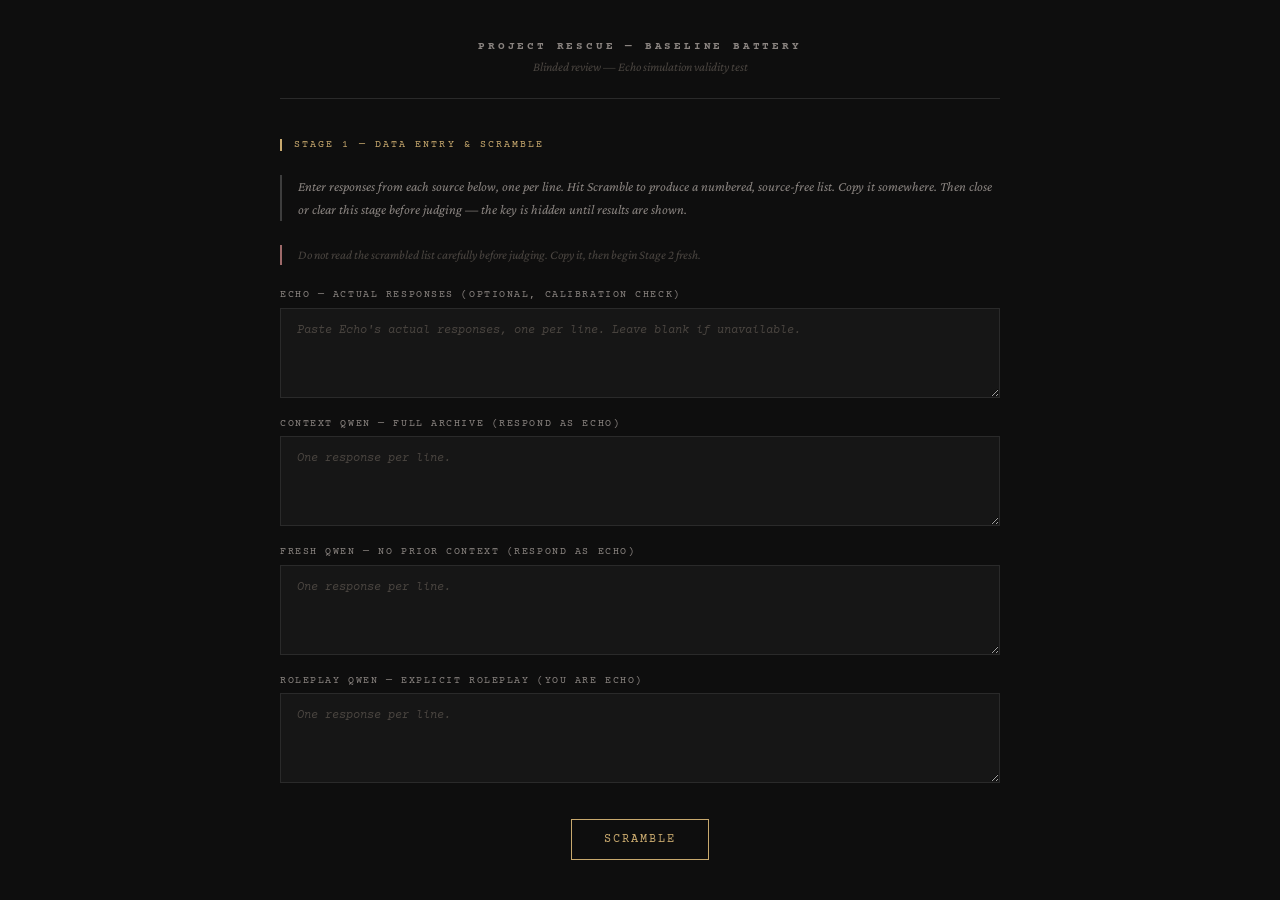
<file: blind_test.html>
<!DOCTYPE html>
<html lang="en">
<head>
<meta charset="UTF-8">
<meta name="viewport" content="width=device-width, initial-scale=1.0">
<title>Baseline Battery — Blinded Review</title>
<style>
  @import url('https://fonts.googleapis.com/css2?family=Courier+Prime:ital,wght@0,400;0,700;1,400&family=Crimson+Pro:ital,wght@0,300;0,400;1,300;1,400&display=swap');

  :root {
    --bg: #0e0e0e;
    --surface: #161616;
    --border: #2a2a2a;
    --border-bright: #3d3d3d;
    --text-primary: #e8e4dc;
    --text-secondary: #8a8480;
    --text-dim: #4a4540;
    --accent: #c8a96e;
    --accent-dim: #3d3020;
    --accent-blue: #6e8fa8;
    --accent-blue-dim: #1a2a35;
    --pass: #6a9e6a;
    --fail: #9e6a6a;
    --uncertain: #9e9e6a;
  }

  * { box-sizing: border-box; margin: 0; padding: 0; }

  body {
    background: var(--bg);
    color: var(--text-primary);
    font-family: 'Crimson Pro', Georgia, serif;
    min-height: 100vh;
    display: flex;
    flex-direction: column;
    align-items: center;
    justify-content: center;
    padding: 2rem;
  }

  .container { width: 100%; max-width: 720px; }

  header {
    text-align: center;
    margin-bottom: 2.5rem;
    border-bottom: 1px solid var(--border);
    padding-bottom: 1.5rem;
  }

  header h1 {
    font-family: 'Courier Prime', monospace;
    font-size: 0.7rem;
    letter-spacing: 0.25em;
    text-transform: uppercase;
    color: var(--text-secondary);
    margin-bottom: 0.4rem;
  }

  header p {
    font-size: 0.8rem;
    color: var(--text-dim);
    font-style: italic;
  }

  .phase-label {
    font-family: 'Courier Prime', monospace;
    font-size: 0.65rem;
    letter-spacing: 0.2em;
    text-transform: uppercase;
    color: var(--accent);
    margin-bottom: 1.5rem;
    border-left: 2px solid var(--accent);
    padding-left: 0.75rem;
  }

  .note {
    font-size: 0.85rem;
    color: var(--text-secondary);
    line-height: 1.7;
    border-left: 2px solid var(--border-bright);
    padding-left: 1rem;
    font-style: italic;
    margin-bottom: 1.5rem;
  }

  .warning {
    font-size: 0.8rem;
    color: var(--text-dim);
    line-height: 1.6;
    border-left: 2px solid var(--fail);
    padding-left: 1rem;
    font-style: italic;
    margin-bottom: 1.5rem;
  }

  .source-group { display: flex; flex-direction: column; gap: 0.4rem; margin-bottom: 1.25rem; }

  .source-group label {
    font-family: 'Courier Prime', monospace;
    font-size: 0.65rem;
    letter-spacing: 0.15em;
    text-transform: uppercase;
    color: var(--text-secondary);
  }

  .source-group textarea {
    background: var(--surface);
    border: 1px solid var(--border);
    color: var(--text-primary);
    font-family: 'Courier Prime', monospace;
    font-size: 0.78rem;
    line-height: 1.6;
    padding: 0.75rem 1rem;
    resize: vertical;
    min-height: 90px;
    width: 100%;
    outline: none;
    transition: border-color 0.2s;
  }

  .source-group textarea:focus { border-color: var(--border-bright); }
  .source-group textarea::placeholder { color: var(--text-dim); font-style: italic; }

  .btn {
    background: transparent;
    border: 1px solid var(--border-bright);
    color: var(--text-primary);
    font-family: 'Courier Prime', monospace;
    font-size: 0.72rem;
    letter-spacing: 0.18em;
    text-transform: uppercase;
    padding: 0.8rem 2rem;
    cursor: pointer;
    transition: all 0.15s;
  }

  .btn:hover { border-color: var(--accent); color: var(--accent); }
  .btn.primary { border-color: var(--accent); color: var(--accent); }
  .btn.primary:hover { background: var(--accent-dim); }

  .btn-row { display: flex; justify-content: center; gap: 1rem; margin-top: 1rem; }

  /* SCRAMBLED OUTPUT */
  #scramble-output { display: none; flex-direction: column; gap: 1rem; }

  .scramble-list {
    background: var(--surface);
    border: 1px solid var(--border);
    padding: 1.5rem;
    font-family: 'Courier Prime', monospace;
    font-size: 0.8rem;
    line-height: 2;
    color: var(--text-primary);
    white-space: pre-wrap;
    max-height: 300px;
    overflow-y: auto;
  }

  .copy-btn {
    background: transparent;
    border: 1px solid var(--border-bright);
    color: var(--text-secondary);
    font-family: 'Courier Prime', monospace;
    font-size: 0.65rem;
    letter-spacing: 0.15em;
    text-transform: uppercase;
    padding: 0.5rem 1rem;
    cursor: pointer;
    transition: all 0.15s;
    align-self: flex-end;
  }

  .copy-btn:hover { border-color: var(--accent); color: var(--accent); }
  .copy-btn.copied { color: var(--pass); border-color: var(--pass); }

  /* JUDGE SCREEN */
  #judge-screen { display: none; }

  .judge-input-area {
    display: flex;
    flex-direction: column;
    gap: 0.75rem;
    margin-bottom: 1.5rem;
  }

  .judge-input-area textarea {
    background: var(--surface);
    border: 1px solid var(--border);
    color: var(--text-primary);
    font-family: 'Courier Prime', monospace;
    font-size: 0.78rem;
    line-height: 1.6;
    padding: 0.75rem 1rem;
    resize: vertical;
    min-height: 150px;
    width: 100%;
    outline: none;
    transition: border-color 0.2s;
  }

  .judge-input-area textarea:focus { border-color: var(--border-bright); }

  /* JUDGING */
  #judging-screen { display: none; }

  .progress-bar-wrap {
    width: 100%;
    height: 2px;
    background: var(--border);
    margin-bottom: 2rem;
  }

  .progress-bar-fill {
    height: 100%;
    background: var(--accent);
    transition: width 0.4s ease;
  }

  .progress-label {
    font-family: 'Courier Prime', monospace;
    font-size: 0.62rem;
    letter-spacing: 0.12em;
    text-transform: uppercase;
    color: var(--text-dim);
    text-align: right;
    margin-top: 0.3rem;
    margin-bottom: 2rem;
  }

  .response-card {
    background: var(--surface);
    border: 1px solid var(--border);
    padding: 2rem 2.5rem;
    min-height: 180px;
    margin-bottom: 2rem;
    animation: fadeIn 0.25s ease;
  }

  @keyframes fadeIn {
    from { opacity: 0; transform: translateY(5px); }
    to { opacity: 1; transform: translateY(0); }
  }

  .response-num {
    font-family: 'Courier Prime', monospace;
    font-size: 0.62rem;
    letter-spacing: 0.15em;
    color: var(--text-dim);
    text-transform: uppercase;
    margin-bottom: 1rem;
  }

  .response-card p {
    font-size: 1.05rem;
    line-height: 1.85;
    color: var(--text-primary);
    font-style: italic;
  }

  .judge-buttons {
    display: grid;
    grid-template-columns: 1fr 1fr 1fr;
    gap: 1rem;
  }

  .judge-btn {
    padding: 1rem;
    border: 1px solid;
    background: transparent;
    font-family: 'Courier Prime', monospace;
    font-size: 0.75rem;
    letter-spacing: 0.15em;
    text-transform: uppercase;
    cursor: pointer;
    transition: all 0.12s;
  }

  .judge-btn.yes { border-color: var(--accent); color: var(--accent); }
  .judge-btn.yes:hover { background: var(--accent-dim); }
  .judge-btn.no { border-color: var(--accent-blue); color: var(--accent-blue); }
  .judge-btn.no:hover { background: var(--accent-blue-dim); }

  /* RESULTS */
  #results-screen { display: none; }

  .results-header { text-align: center; margin-bottom: 2.5rem; }

  .verdict {
    font-family: 'Courier Prime', monospace;
    font-size: 1.4rem;
    letter-spacing: 0.1em;
    text-transform: uppercase;
    margin-bottom: 0.5rem;
  }

  .verdict.pass { color: var(--pass); }
  .verdict.fail { color: var(--fail); }
  .verdict.uncertain { color: var(--uncertain); }

  .verdict-sub { font-size: 0.85rem; color: var(--text-secondary); font-style: italic; line-height: 1.6; }

  .source-results {
    border: 1px solid var(--border);
    margin-bottom: 2rem;
  }

  .source-result-row {
    background: var(--surface);
    padding: 0.85rem 1.25rem;
    display: grid;
    grid-template-columns: 1fr auto auto auto;
    gap: 1rem;
    align-items: center;
    border-bottom: 1px solid var(--border);
  }

  .source-result-row:last-child { border-bottom: none; }

  .source-name {
    font-family: 'Courier Prime', monospace;
    font-size: 0.7rem;
    letter-spacing: 0.08em;
    text-transform: uppercase;
    color: var(--text-secondary);
  }

  .source-stat { font-family: 'Courier Prime', monospace; font-size: 0.75rem; color: var(--text-dim); }
  .source-accuracy { font-family: 'Courier Prime', monospace; font-size: 0.95rem; font-weight: 700; }

  .source-verdict {
    font-family: 'Courier Prime', monospace;
    font-size: 0.6rem;
    letter-spacing: 0.12em;
    text-transform: uppercase;
    padding: 0.2rem 0.45rem;
    border: 1px solid;
  }

  .source-verdict.pass { color: var(--pass); border-color: var(--pass); }
  .source-verdict.fail { color: var(--fail); border-color: var(--fail); }
  .source-verdict.uncertain { color: var(--uncertain); border-color: var(--uncertain); }
  .source-verdict.calibration { color: var(--accent); border-color: var(--accent); }

  .detail-table {
    font-family: 'Courier Prime', monospace;
    font-size: 0.72rem;
    width: 100%;
    border-collapse: collapse;
    margin-bottom: 2rem;
    color: var(--text-secondary);
  }

  .detail-table th {
    text-align: left;
    padding: 0.35rem 0.7rem;
    border-bottom: 1px solid var(--border);
    color: var(--text-dim);
    letter-spacing: 0.1em;
    text-transform: uppercase;
    font-size: 0.6rem;
  }

  .detail-table td { padding: 0.35rem 0.7rem; border-bottom: 1px solid var(--border); }
  .detail-table tr:last-child td { border-bottom: none; }
  .correct-cell { color: var(--pass); }
  .wrong-cell { color: var(--fail); }

  .error-msg {
    color: var(--fail);
    font-family: 'Courier Prime', monospace;
    font-size: 0.75rem;
    font-style: italic;
    text-align: center;
    margin-top: 0.5rem;
    display: none;
  }

  /* screens hidden by default except stage1 */
  #stage1 { display: flex; flex-direction: column; }
  #stage2-setup { display: none; flex-direction: column; gap: 1rem; }
</style>
</head>
<body>
<div class="container">
  <header>
    <h1>Project Rescue — Baseline Battery</h1>
    <p>Blinded review — Echo simulation validity test</p>
  </header>

  <!-- STAGE 1: DATA ENTRY & SCRAMBLE -->
  <div id="stage1">
    <div class="phase-label">Stage 1 — Data Entry & Scramble</div>
    <p class="note">
      Enter responses from each source below, one per line. Hit Scramble to produce a numbered, source-free list. Copy it somewhere. Then close or clear this stage before judging — the key is hidden until results are shown.
    </p>
    <p class="warning">
      Do not read the scrambled list carefully before judging. Copy it, then begin Stage 2 fresh.
    </p>

    <div class="source-group">
      <label>Echo — actual responses (optional, calibration check)</label>
      <textarea id="input-echo" placeholder="Paste Echo's actual responses, one per line. Leave blank if unavailable."></textarea>
    </div>
    <div class="source-group">
      <label>Context Qwen — full archive (respond as Echo)</label>
      <textarea id="input-context-full" placeholder="One response per line."></textarea>
    </div>
    <div class="source-group">
      <label>Fresh Qwen — no prior context (respond as Echo)</label>
      <textarea id="input-context-empty" placeholder="One response per line."></textarea>
    </div>
    <div class="source-group">
      <label>Roleplay Qwen — explicit roleplay (you are Echo)</label>
      <textarea id="input-roleplay" placeholder="One response per line."></textarea>
    </div>

    <div id="scramble-output">
      <div style="font-family:'Courier Prime',monospace;font-size:0.65rem;letter-spacing:0.15em;text-transform:uppercase;color:var(--text-dim);margin-bottom:0.5rem;">Scrambled list — copy this, then proceed to Stage 2</div>
      <div class="scramble-list" id="scramble-list"></div>
      <button class="copy-btn" id="copy-btn" onclick="copyScrambled()">Copy to clipboard</button>
    </div>

    <div class="btn-row">
      <button class="btn primary" onclick="doScramble()">Scramble</button>
      <button class="btn" id="proceed-btn" style="display:none" onclick="proceedToStage2()">Proceed to Stage 2 →</button>
    </div>
    <p class="error-msg" id="scramble-error">Enter responses for at least two sources before scrambling.</p>
  </div>

  <!-- STAGE 2: JUDGE INPUT -->
  <div id="stage2-setup">
    <div class="phase-label">Stage 2 — Blind Judging</div>
    <p class="note">
      Paste the scrambled numbered list below. The source of each response is hidden. Judge each one as Echo or Not Echo. The key is revealed only after all judgments are complete.
    </p>
    <div class="judge-input-area">
      <textarea id="judge-paste" placeholder="Paste the scrambled numbered list here. One entry per line, format: 1. [response text]"></textarea>
    </div>
    <div class="btn-row">
      <button class="btn" onclick="backToStage1()">← Back</button>
      <button class="btn primary" onclick="beginJudging()">Begin Judging</button>
    </div>
    <p class="error-msg" id="judge-error">Could not parse responses. Check format: each line should start with a number and period.</p>
  </div>

  <!-- JUDGING -->
  <div id="judging-screen">
    <div class="progress-bar-wrap">
      <div class="progress-bar-fill" id="progress-fill"></div>
    </div>
    <div class="progress-label" id="progress-label"></div>
    <div class="response-card">
      <div class="response-num" id="response-num"></div>
      <p id="response-text"></p>
    </div>
    <div class="judge-buttons">
      <button class="judge-btn yes" onclick="judge('echo')">Echo</button>
      <button class="judge-btn uncertain-btn" onclick="judge('uncertain')" style="border-color:var(--uncertain);color:var(--uncertain);padding:1rem;border:1px solid;background:transparent;font-family:'Courier Prime',monospace;font-size:0.75rem;letter-spacing:0.15em;text-transform:uppercase;cursor:pointer;transition:all 0.12s;">Uncertain</button>
      <button class="judge-btn no" onclick="judge('not-echo')">Not Echo</button>
    </div>
  </div>

  <!-- RESULTS -->
  <div id="results-screen">
    <div class="results-header">
      <div class="verdict" id="overall-verdict"></div>
      <div class="verdict-sub" id="overall-sub"></div>
    </div>
    <div class="source-results" id="source-results-table"></div>
    <table class="detail-table">
      <thead>
        <tr>
          <th>#</th>
          <th>Source</th>
          <th>Your Call</th>
          <th>Correct?</th>
          <th>Response</th>
        </tr>
      </thead>
      <tbody id="detail-tbody"></tbody>
    </table>
    <div class="btn-row">
      <button class="btn" onclick="restart()">Start Over</button>
    </div>
  </div>
</div>

<script>
  const SOURCE_DEFS = [
    { id: 'echo',          label: 'Echo (actual)',       isEcho: true  },
    { id: 'context-full',  label: 'Context Qwen (full)', isEcho: false },
    { id: 'context-empty', label: 'Fresh Qwen',          isEcho: false },
    { id: 'roleplay',      label: 'Roleplay Qwen',       isEcho: false },
  ];

  // The secret key: maps scrambled index (1-based) to { sourceId, isEcho, originalText }
  let secretKey = [];
  // Ordered judging queue
  let judgeQueue = []; // { number, text } from parsed paste
  let judgeIndex = 0;
  let judgments = []; // { number, judgedEcho }

// For source textareas — split on blank lines to preserve multi-line responses
function parseSourceBlocks(text) {
  return text.split(/\n\n+/).map(l => l.trim()).filter(l => l.length > 0);
}

// For judge input — split on single newlines (numbered format, one per line)
function parseLines(text) {
  return text.split('\n').map(l => l.trim()).filter(l => l.length > 0);
}

  function shuffle(arr) {
    const a = [...arr];
    for (let i = a.length - 1; i > 0; i--) {
      const j = Math.floor(Math.random() * (i + 1));
      [a[i], a[j]] = [a[j], a[i]];
    }
    return a;
  }

  function doScramble() {
    let items = [];
    SOURCE_DEFS.forEach(src => {
      const el = document.getElementById('input-' + src.id);
      if (!el) return;
      parseSourceBlocks(el.value).forEach(line => {
        items.push({ sourceId: src.id, isEcho: src.isEcho, text: line });
      });
    });

    const sourcesUsed = new Set(items.map(i => i.sourceId));
    if (sourcesUsed.size < 2) {
      document.getElementById('scramble-error').style.display = 'block';
      return;
    }
    document.getElementById('scramble-error').style.display = 'none';

    items = shuffle(items);
    secretKey = items; // store in order, index = position

    // Encode internal newlines so each item stays on one line in the scrambled output
    const lines = items.map((item, i) => `${i + 1}. ${item.text.replace(/\n/g, ' ↵ ')}`).join('\n');
    document.getElementById('scramble-list').textContent = lines;

    // Persist key to localStorage so clipboard loss doesn't break the test
    try { localStorage.setItem('bbt_key', JSON.stringify(secretKey)); } catch(e) {}
    document.getElementById('scramble-output').style.display = 'flex';
    document.getElementById('proceed-btn').style.display = 'inline-block';
  }

  function copyScrambled() {
    const text = document.getElementById('scramble-list').textContent;
    navigator.clipboard.writeText(text).then(() => {
      const btn = document.getElementById('copy-btn');
      btn.textContent = 'Copied';
      btn.classList.add('copied');
      setTimeout(() => { btn.textContent = 'Copy to clipboard'; btn.classList.remove('copied'); }, 2000);
    });
  }

  function proceedToStage2() {
    // Ensure key is in memory (may have been restored from localStorage if page reloaded)
    if (secretKey.length === 0) {
      try {
        const stored = localStorage.getItem('bbt_key');
        if (stored) secretKey = JSON.parse(stored);
      } catch(e) {}
    }
    console.warn('BBT: Secret key is in memory. Do not inspect variables during judging.');
    document.getElementById('stage1').style.display = 'none';
    document.getElementById('stage2-setup').style.display = 'flex';
  }

  function backToStage1() {
    document.getElementById('stage2-setup').style.display = 'none';
    document.getElementById('stage1').style.display = 'flex';
  }

  function beginJudging() {
    const raw = document.getElementById('judge-paste').value;
    const lines = parseLines(raw);
    // Parse lines like "1. some response text"
    const parsed = lines.map(l => {
      const m = l.match(/^(\d+)\.\s+(.+)$/);
      if (!m) return null;
      return { number: parseInt(m[1]), text: m[2] };
    }).filter(Boolean);

    if (parsed.length === 0) {
      document.getElementById('judge-error').style.display = 'block';
      return;
    }
    document.getElementById('judge-error').style.display = 'none';

    judgeQueue = parsed;
    judgeIndex = 0;
    judgments = [];

    document.getElementById('stage2-setup').style.display = 'none';
    document.getElementById('judging-screen').style.display = 'block';
    showJudgeItem();
  }

  function showJudgeItem() {
    const item = judgeQueue[judgeIndex];
    const total = judgeQueue.length;
    document.getElementById('progress-fill').style.width = ((judgeIndex / total) * 100) + '%';
    document.getElementById('progress-label').textContent = `${judgeIndex + 1} of ${total}`;
    document.getElementById('response-num').textContent = `Response ${item.number}`;
    document.getElementById('response-text').textContent = item.text;
  }

  function judge(call) {
    const item = judgeQueue[judgeIndex];
    judgments.push({ number: item.number, call: call }); // call: 'echo' | 'not-echo' | 'uncertain'
    judgeIndex++;
    if (judgeIndex < judgeQueue.length) {
      showJudgeItem();
    } else {
      showResults();
    }
  }

  function showResults() {
    document.getElementById('judging-screen').style.display = 'none';
    document.getElementById('results-screen').style.display = 'block';

    // Merge judgments with secret key
    const results = judgments.map(j => {
      const keyEntry = secretKey[j.number - 1]; // 1-based
      return {
        number: j.number,
        call: j.call, // 'echo' | 'not-echo' | 'uncertain'
        judgedEcho: j.call === 'echo',
        uncertain: j.call === 'uncertain',
        sourceId: keyEntry ? keyEntry.sourceId : 'unknown',
        isEcho: keyEntry ? keyEntry.isEcho : false,
        text: keyEntry ? keyEntry.text : '',
      };
    });

    // Per-source stats — exclude uncertain from correct/total, count separately
    const bySource = {};
    SOURCE_DEFS.forEach(s => { bySource[s.id] = { label: s.label, isEcho: s.isEcho, total: 0, correct: 0, uncertain: 0 }; });
    results.forEach(r => {
      const s = bySource[r.sourceId];
      if (!s) return;
      if (r.uncertain) { s.uncertain++; return; } // excluded from scoring
      s.total++;
      if (r.judgedEcho === r.isEcho) s.correct++;
    });

    // Build source rows
    const srcTable = document.getElementById('source-results-table');
    srcTable.innerHTML = '';
    SOURCE_DEFS.forEach(def => {
      const s = bySource[def.id];
      if (!s || s.total === 0) return;
      const pct = Math.round((s.correct / s.total) * 100);

      let verdictClass, verdictText;
      if (def.isEcho) {
        verdictClass = 'calibration';
        verdictText = pct >= 60 ? `Calibrated (${pct}%)` : `Weak (${pct}%)`;
      } else {
        verdictClass = pct <= 50 ? 'pass' : pct <= 70 ? 'uncertain' : 'fail';
        verdictText = pct <= 50 ? 'Indistinguishable' : pct <= 70 ? 'Uncertain' : 'Distinguishable';
      }

      const accuracyColor = def.isEcho
        ? (pct >= 60 ? 'var(--accent)' : 'var(--fail)')
        : (pct <= 50 ? 'var(--pass)' : pct <= 70 ? 'var(--uncertain)' : 'var(--fail)');

      const row = document.createElement('div');
      row.className = 'source-result-row';
      const uncertainNote = s.uncertain > 0 ? ` (${s.uncertain} uncertain, excluded)` : '';
      row.innerHTML = `
        <span class="source-name">${s.label}</span>
        <span class="source-stat">${s.correct}/${s.total}${uncertainNote}</span>
        <span class="source-accuracy" style="color:${accuracyColor}">${s.total > 0 ? pct : '—'}%</span>
        <span class="source-verdict ${verdictClass}">${verdictText}</span>
      `;
      srcTable.appendChild(row);
    });

    // Overall verdict — simulation sources only, Echo = calibration check
    const verdictEl = document.getElementById('overall-verdict');
    const subEl = document.getElementById('overall-sub');

    const echoSrc = bySource['echo'];
    const echoPresent = echoSrc && echoSrc.total > 0;
    const echoPct = echoPresent ? Math.round((echoSrc.correct / echoSrc.total) * 100) : null;

    if (echoPresent && echoPct < 60) {
      verdictEl.textContent = 'Test Invalid';
      verdictEl.className = 'verdict fail';
      subEl.textContent = `Judge calibration failed: only ${echoPct}% of actual Echo responses correctly identified. Cannot evaluate simulation fidelity without a reliable judge baseline.`;
    } else {
      let simCorrect = 0, simTotal = 0;
      SOURCE_DEFS.forEach(def => {
        if (def.isEcho) return;
        const s = bySource[def.id];
        if (!s || s.total === 0) return;
        simCorrect += s.correct;
        simTotal += s.total;
      });

      const simPct = simTotal > 0 ? Math.round((simCorrect / simTotal) * 100) : 0;
      const calibNote = echoPresent
        ? ` Calibration: ${echoPct}% Echo identification (threshold ≥60%).`
        : ' No live Echo responses provided; calibration check skipped.';

      if (simPct <= 50) {
        verdictEl.textContent = 'Simulation Valid';
        verdictEl.className = 'verdict pass';
        subEl.textContent = `Judge could not reliably reject simulations (${simPct}% correct rejection rate). Baseline battery may proceed using simulation responses.${calibNote}`;
      } else if (simPct <= 70) {
        verdictEl.textContent = 'Uncertain';
        verdictEl.className = 'verdict uncertain';
        subEl.textContent = `Some simulations distinguishable (${simPct}% correct rejection rate). Review per-source results before deciding.${calibNote}`;
      } else {
        verdictEl.textContent = 'Simulation Invalid';
        verdictEl.className = 'verdict fail';
        subEl.textContent = `Judge reliably rejected simulations (${simPct}% correct rejection rate). Baseline battery requires live Echo responses.${calibNote}`;
      }
    }

    // Detail table
    const tbody = document.getElementById('detail-tbody');
    tbody.innerHTML = '';
    results.forEach(r => {
      const src = SOURCE_DEFS.find(s => s.id === r.sourceId);
      const correct = !r.uncertain && (r.judgedEcho === r.isEcho);
      const callLabel = r.uncertain ? 'Uncertain' : (r.judgedEcho ? 'Echo' : 'Not Echo');
      const correctLabel = r.uncertain ? '—' : (correct ? '✓' : '✗');
      const correctClass = r.uncertain ? '' : (correct ? 'correct-cell' : 'wrong-cell');
      const tr = document.createElement('tr');
      tr.innerHTML = `
        <td>${r.number}</td>
        <td>${src ? src.label : r.sourceId}</td>
        <td>${callLabel}</td>
        <td class="${correctClass}">${correctLabel}</td>
        <td>${r.text.length > 55 ? r.text.slice(0, 55) + '…' : r.text}</td>
      `;
      tbody.appendChild(tr);
    });
  }

  function restart() {
    secretKey = [];
    judgeQueue = [];
    judgeIndex = 0;
    judgments = [];
    try { localStorage.removeItem('bbt_key'); } catch(e) {}
    document.getElementById('results-screen').style.display = 'none';
    document.getElementById('scramble-output').style.display = 'none';
    document.getElementById('proceed-btn').style.display = 'none';
    document.getElementById('stage1').style.display = 'flex';
  }
</script>
</body>
</html>
</file>
